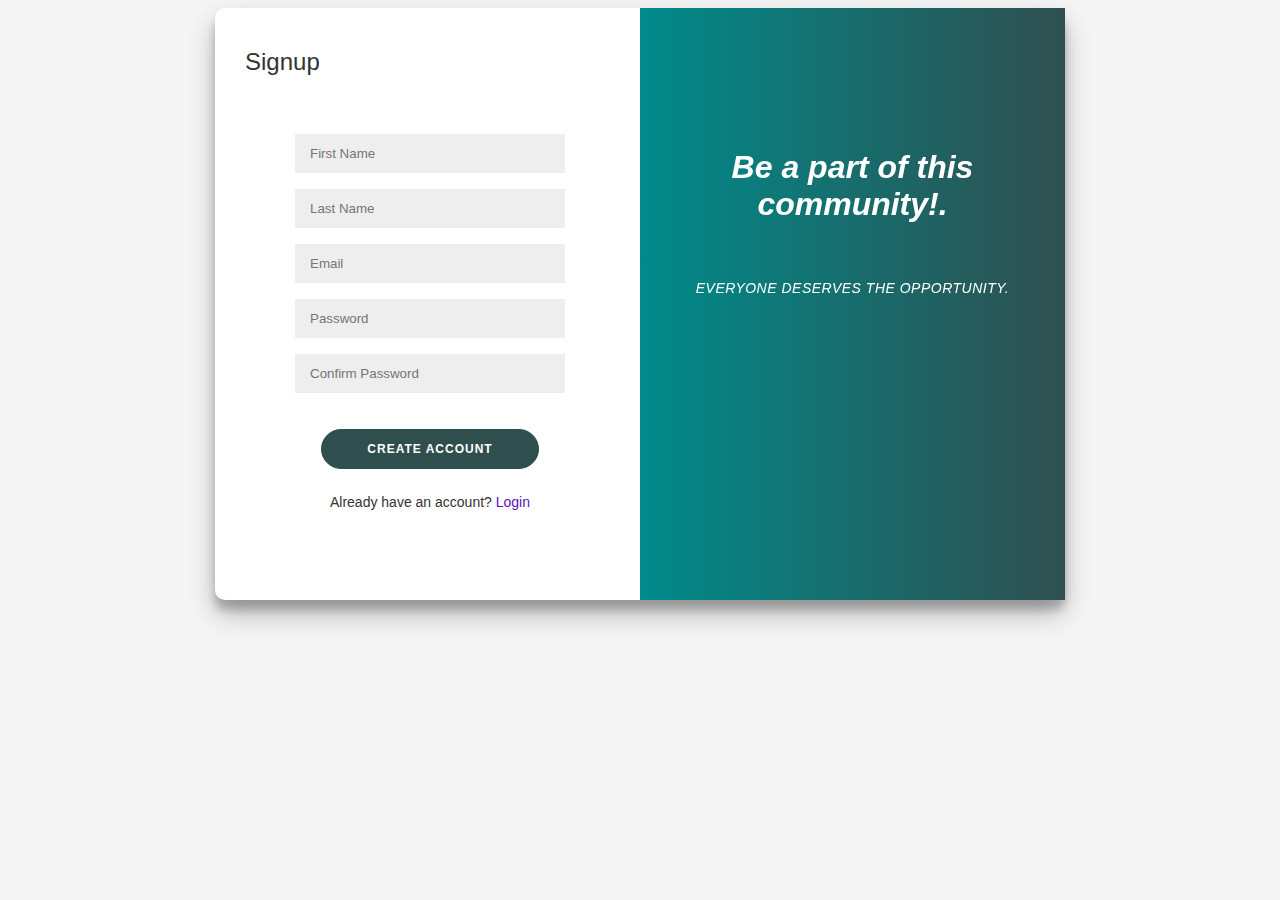
<file: index.html>
<!DOCTYPE html>
<html lang="en">
<head>
    <meta charset="UTF-8">
    <meta http-equiv="X-UA-Compatible" content="IE=edge">
    <meta name="viewport" content="width=device-width, initial-scale=1.0">
    <title> Project X</title>
    <link rel="stylesheet" href="style.css">
    <link rel="shortcut icon" href="favicon.ico" type="image/x-icon">
</head>
<body>
    <div class="container">
        <input type="checkbox" id="flip">
        <div class="cover">
            <div class="front">
                 <h1 class="text" ><i> Be a part of this community!.</i></h1><br><br><br><br>
                    <p class="text" > <br> <i>EVERYONE DESERVES THE OPPORTUNITY.</i> </p>
            </div>
            <div class="back"></div>
        </div>
        <div class="forms">
            <div class="form-content">
                <div class="signup-form">
                    <div class="title">Signup 
                     <form action="mainsite.html" method="post">
                        <input type="text" name="Firstname" id="fn" placeholder="First Name" required >
                        <input type="text" name="Lastname" id="ln" placeholder="Last Name" required> 
                        <input type="email" name="email" id="email" placeholder="Email">
                        <input type="password" id="password" placeholder="Password" required ">
                        <input type="password" id="confirm_password" placeholder="Confirm Password" ><br>
                        <button style="cursor:pointer" type="submit" class="sign_up">CREATE ACCOUNT</button> 
                         <div class="text sign-up-text">Already have an account? <label for="flip">Login</label></div>
                    </div>
                     </form>
                </div>
                <div class="login-form">
                    <div class="title">Login
                     <form action="mainsite.html" method="post">
                        <input type="email" name="email" id="eml" placeholder="Email">
                        <input type="password" name="password" id="ps" placeholder="Password" required >
                        <p class="forgot"><a href="#" onclick="alert('Website coming soon.')">Forgot Password?</a></p>
                        <button style="cursor: pointer;" type="submit" class="log_in">LOG IN</button> 
                         <div class="text sign-up-text">Don't have an account? <label for="flip">Register</label></div>
                    </div>
                     </form>
               </div>
          </div>
        </div>
    </div>
    <script src="Script.js"></script>
</body>
</html>
</file>
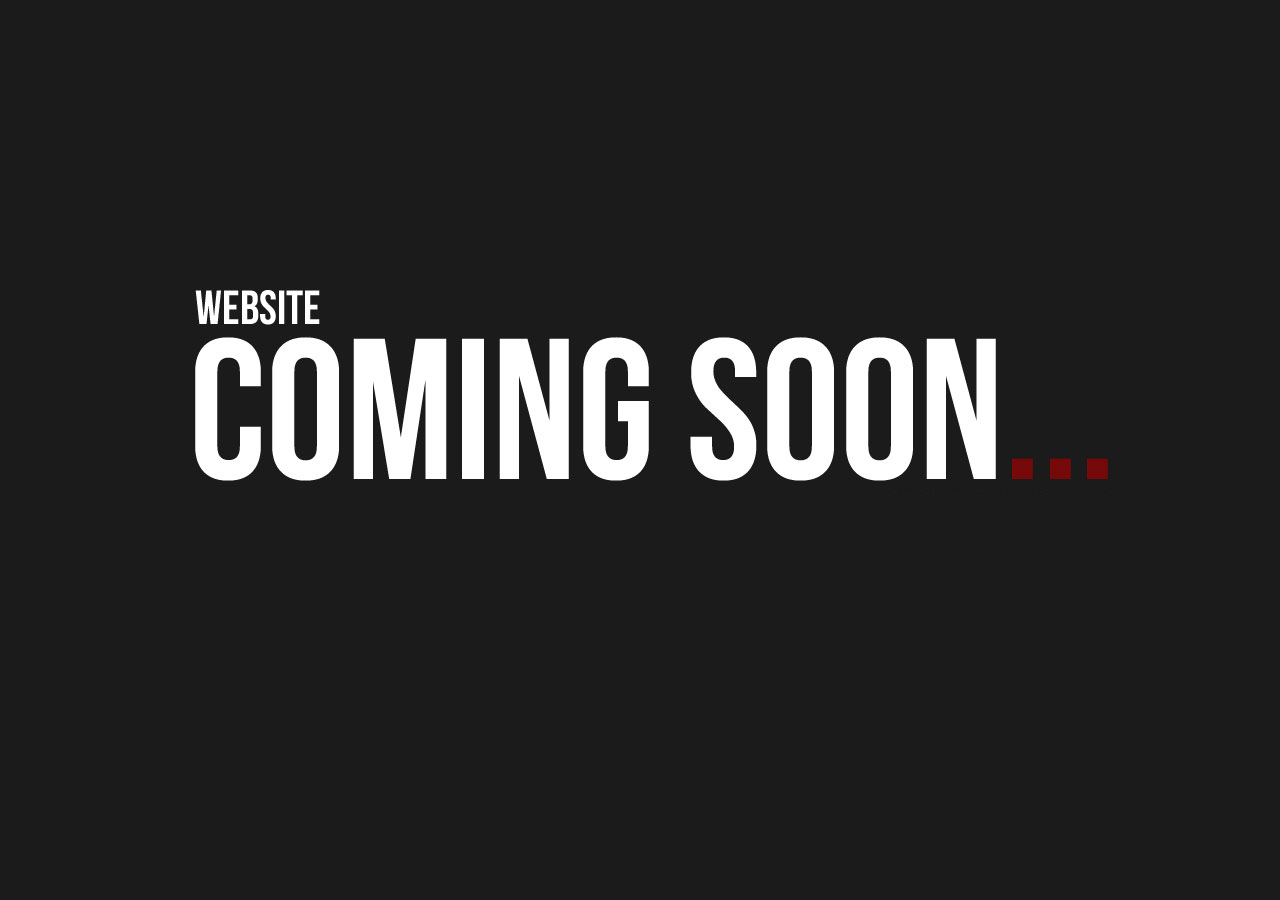
<file: mainsite.html>
<!DOCTYPE html>
<html lang="en">
<head>
    <meta charset="UTF-8">
    <meta http-equiv="X-UA-Compatible" content="IE=edge">
    <meta name="viewport" content="width=device-width, initial-scale=1.0">
    <title>Project X</title>
    <link rel="stylesheet" href="mainstyle.css">
    <link rel="shortcut icon" href="favicon.ico" type="image/x-icon">
</head>
<body>
     <img src="background.jpg" width="1280" height="800">
</body>
</html>
</file>
<file: style.css>
*{
 box-sizing: border-box;
 font-family: -apple-system, BlinkMacSystemFont, 'Segoe UI', Roboto, Oxygen, Ubuntu, Cantarell, 'Open Sans', 'Helvetica Neue', sans-serif;
}
body {
 background: whitesmoke;
 display: flex;
 justify-content: center;
 align-items: center;
 flex-direction: column;
 font-family: 'Montserrat', sans-serif;
}

h1 {
	  font-weight: bold;
	  margin: -0%;
    text-align: center;
    color: white;
}

p {
	font-size: 14px;
	font-weight: 100;
	line-height: 20px;
	letter-spacing: 0.5px;
	margin: 20px 0 30px;
}
.container {
    border-radius: 10px;
    position: relative;
    max-width: 850px;
    width: 100%;
    background: #fff;
    padding: 40px 30px;
    box-shadow: 0 14px 28px rgba(0,0,0,0.25), 0 10px 10px rgba(0,0,0,0.22);
    perspective: 2700px;
}
.container .cover{
    position: absolute;
    border-radius: 10px;
    top: 0;
    left: 50%;
    height: 100%;
    width: 50%;
    z-index: 98;
    transition: all 1s ease;
    transform-origin: left;
    transform-style: preserve-3d;
  }
  .container #flip:checked ~ .cover{
    transform: rotateY(-180deg);
  }
  form {
	background-color: #FFFFFF;
	display: flex;
	align-items: center;
	justify-content: center;
	flex-direction: column;
	padding: 50px;
	height: 100%;
	text-align: center;
}
input {
	background-color: #eee;
	border: none;
	padding: 12px 15px;
	margin: 8px 0;
	width: 100%;
}
.form-container {
	position: absolute;
	top: 0;
	height: 100%;
}
  button {
	border-radius: 20px;
	border: 1px solid darkslategrey;
	background-color: darkslategrey;
	color: #FFFFFF;
	font-size: 12px;
	font-weight: bold;
	padding: 12px 45px;
	letter-spacing: 1px;
	text-transform: uppercase;
	transition: transform 80ms ease-in;
}

  .container .cover .front,
  .container .cover .back{
   position: absolute;
   border-radius: 10px;
   top: 0;
   left: 0;
   height: 100%;
   width: 100%;
}
.cover .front{
    backface-visibility: hidden;
}
.cover .back{
    opacity: 1;
    backface-visibility: hidden;
  }
  .container .cover::before,
  .container .cover::after{
    content: '';
    position: absolute;
    height: 100%;
    width: 100%;
    background: -webkit-linear-gradient(to right, darkcyan, darkslategrey);
    background: linear-gradient(to right, darkcyan, darkslategrey);
    z-index: 12;
  }
  .container .cover::after{
    opacity: 0;
    transform: rotateY(180deg);
    backface-visibility: hidden;
  }
  .container .cover .text{
    position: absolute;
    z-index: 130;
    height: 60%;
    width: 100%;
    color: #FFFFFF;
    display: flex;
    flex-direction: column;
    align-items: center;
    justify-content: center;
  }
  .container .forms{
    height: 100%;
    width: 100%;
    background: #fff;
  }
  .container .form-content{
    display: flex;
    align-items: center;
    justify-content: space-between;
  }
  .form-content .login-form,
.form-content .signup-form{
  width: calc(100% / 2 - 25px);
}
.forms .form-content .title{
    position: relative;
    font-size: 24px;
    font-weight: 500;
    color: #333;
  }
  
  .forms .signup-form  .title:before{
    width: 20px;
  }
  .forms .form-content .text{
    font-size: 14px;
    font-weight: 500;
    color: #333;
  }
  .forms .form-content label{
    color: #5b13b9;
    cursor: pointer;
  }
  .forms .form-content label:hover{
    text-decoration: underline;
  }
  .forms .form-content .login-text,
  .forms .form-content .sign-up-text{
    text-align: center;
    margin-top: 25px;
  }
  .container #flip{
    display: none;
  }
</file>
<file: mainstyle.css>
body{
    background-image: url('background.jpg');
    
    overflow: hidden;
}
</file>
